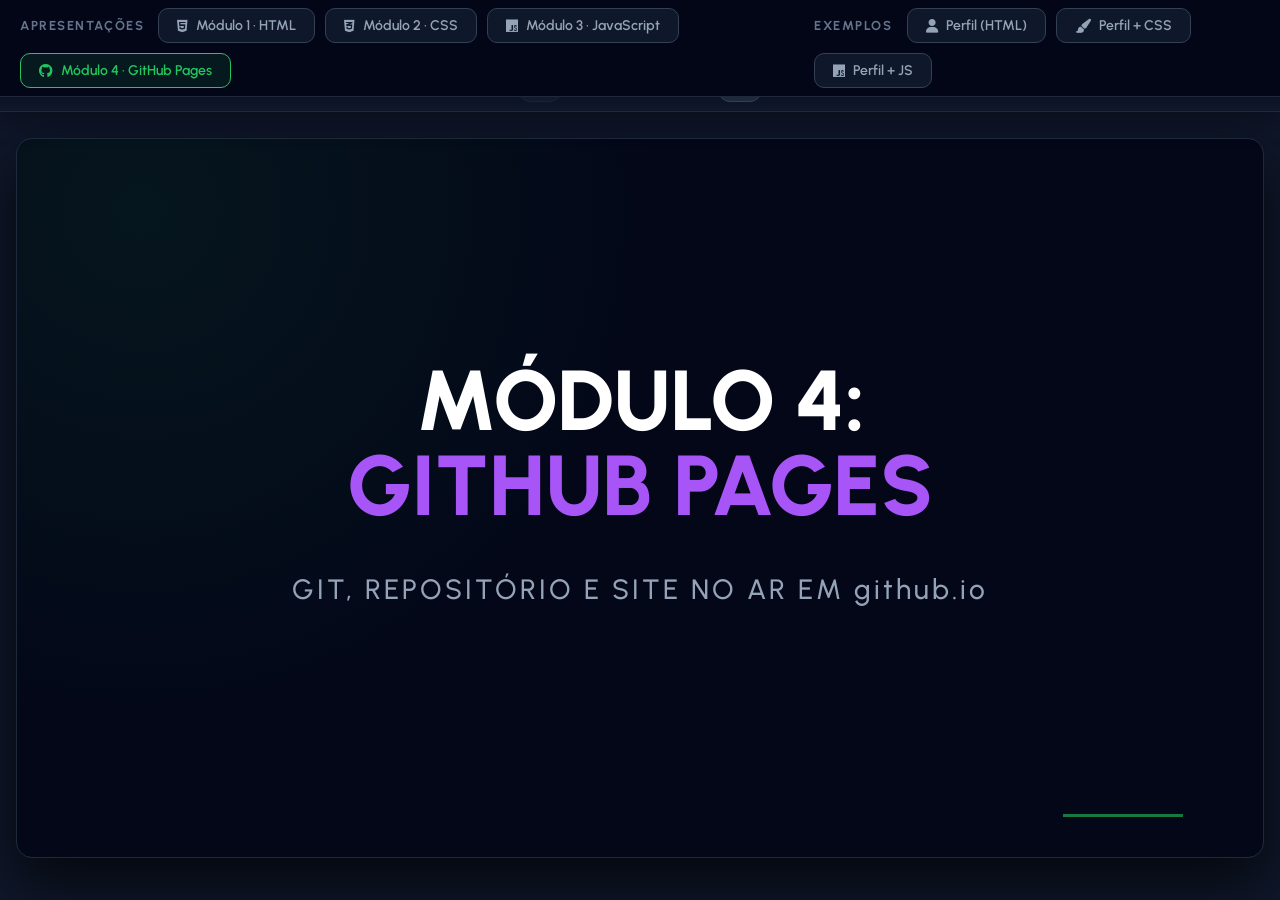
<file: GitHub-Pages.html>
<!DOCTYPE html>
<html lang="pt-br">
<head>
    <meta charset="UTF-8">
    <meta name="viewport" content="width=device-width, initial-scale=1.0">
    <link rel="icon" href="favicon.svg" type="image/svg+xml">
    <title>Módulo 4: GitHub Pages — Publicar seu site — Apresentação</title>
    <link rel="preconnect" href="https://fonts.googleapis.com">
    <link rel="preconnect" href="https://fonts.gstatic.com" crossorigin>
    <link href="https://fonts.googleapis.com/css2?family=Urbanist:wght@400;500;700;800&family=JetBrains+Mono:wght@400;700&display=swap" rel="stylesheet">
    <link rel="stylesheet" href="https://cdnjs.cloudflare.com/ajax/libs/font-awesome/6.5.1/css/all.min.css">
    <link rel="stylesheet" href="styles.css">
</head>
<body>

<header class="site-header" role="banner">
  <input type="checkbox" id="site-nav-toggle" class="site-header__toggle">
  <div class="site-header__bar">
    <label for="site-nav-toggle" class="site-header__burger">
      <span class="visually-hidden">Abrir ou fechar menu de navegação</span>
      <i class="fa-solid fa-bars site-header__burger-open" aria-hidden="true"></i>
      <i class="fa-solid fa-xmark site-header__burger-close" aria-hidden="true"></i>
    </label>
  </div>
  <nav class="site-header__panel" id="site-header-panel" aria-label="Navegação do curso">
    <div class="site-header__group">
      <span class="site-header__label">Apresentações</span>
      <a href="index.html" class="site-header__link"><i class="fa-brands fa-html5" aria-hidden="true"></i> Módulo 1 · HTML</a>
      <a href="CSS.html" class="site-header__link"><i class="fa-brands fa-css3-alt" aria-hidden="true"></i> Módulo 2 · CSS</a>
      <a href="JS.html" class="site-header__link"><i class="fa-brands fa-js" aria-hidden="true"></i> Módulo 3 · JavaScript</a>
      <a href="GitHub-Pages.html" class="site-header__link site-header__link--current" aria-current="page"><i class="fa-brands fa-github" aria-hidden="true"></i> Módulo 4 · GitHub Pages</a>
    </div>
    <div class="site-header__group">
      <span class="site-header__label">Exemplos</span>
      <a href="exemplos/html/index.html" class="site-header__link"><i class="fa-solid fa-user" aria-hidden="true"></i> Perfil (HTML)</a>
      <a href="exemplos/css/index.html" class="site-header__link"><i class="fa-solid fa-paintbrush" aria-hidden="true"></i> Perfil + CSS</a>
      <a href="exemplos/js/index.html" class="site-header__link"><i class="fa-brands fa-js" aria-hidden="true"></i> Perfil + JS</a>
    </div>
  </nav>
  <label for="site-nav-toggle" class="site-header__backdrop"><span class="visually-hidden">Fechar menu</span></label>
</header>

<nav class="slide-controls" aria-label="Navegação da apresentação">
  <button type="button" id="prev-slide" aria-label="Slide anterior"><i class="fa-solid fa-chevron-left" aria-hidden="true"></i></button>
  <span id="slide-counter" aria-live="polite"><span class="current">1</span> / <span id="slide-total">—</span></span>
  <button type="button" id="next-slide" aria-label="Próximo slide"><i class="fa-solid fa-chevron-right" aria-hidden="true"></i></button>
</nav>

<div class="slides-deck">

<div class="slide-container is-active" style="background: linear-gradient(rgba(2, 6, 23, 0.92), rgba(2, 6, 23, 0.92)), url('https://images.unsplash.com/photo-1451187580459-43490279c0fa?auto=format&fit=crop&w=1920&q=80'); background-size: cover;">
  <div class="content-area" style="align-items: center;">
    <h1>MÓDULO 4:<br><span style="color: #a855f7;">GITHUB PAGES</span></h1>
    <p style="font-size: 28px; color: #94a3b8; margin-top: 40px; letter-spacing: 3px; font-weight: 500;">GIT, REPOSITÓRIO E SITE NO AR EM github.io</p>
  </div>
</div>

<div class="slide-container">
    <div class="section-title-layout">
        <hr style="background: #a855f7;">
        <h2 style="color: #a855f7;">Do projeto local à URL pública</h2>
        <p>Você já tem HTML, CSS e JS — agora vamos versionar e publicar.</p>
    </div>
</div>

<div class="slide-container">
    <h2 class="slide-title">GIT <span style="color: #a855f7;">E</span> GITHUB</h2>
    <div class="content-area">
        <div class="two-column" style="align-items: start; gap: 32px;">
            <div>
                <p style="font-size: 20px; margin-top: 0;"><strong>Git</strong> é o controle de versão na sua máquina: histórico de alterações, branches e commits.</p>
                <p style="font-size: 20px;"><strong>GitHub</strong> é um serviço na nuvem que hospeda repositórios Git — backup, colaboração e (com <strong>Pages</strong>) hospedagem gratuita de site estático.</p>
            </div>
            <div class="tile-grid" style="grid-template-columns: 1fr;">
                <div class="tile" style="text-align: left; padding: 28px;"><i class="fa-solid fa-laptop-code" style="color: #a855f7;"></i><h3>LOCAL</h3><p>Pasta do projeto + pasta oculta <code class="code-inline">.git</code> com o histórico.</p></div>
            </div>
        </div>
    </div>
</div>

<div class="slide-container">
    <h2 class="slide-title">O QUE VOCÊ <span style="color: #a855f7;">PRECISA</span></h2>
    <div class="content-area">
        <ul style="font-size: 21px; line-height: 1.65; max-width: 800px;">
            <li style="margin-bottom: 14px;"><i class="fa-solid fa-check" style="color: #a855f7;"></i> Conta gratuita em <strong>github.com</strong>.</li>
            <li style="margin-bottom: 14px;"><i class="fa-solid fa-check" style="color: #a855f7;"></i> <strong>Git</strong> instalado no computador (<code class="code-inline">git --version</code> no terminal).</li>
            <li><i class="fa-solid fa-check" style="color: #a855f7;"></i> Terminal integrado ao editor (VS Code / Cursor: <code class="code-inline">Ctrl+`</code>) ou PowerShell / bash.</li>
        </ul>
        <p style="font-size: 18px; color: #94a3b8; margin-top: 24px;">Windows: instale o <strong>Git for Windows</strong>. macOS: <code class="code-inline">xcode-select --install</code> ou Git oficial.</p>
    </div>
</div>

<div class="slide-container">
    <div class="section-title-layout">
        <hr style="background: #a855f7;">
        <h2 style="color: #a855f7;">Revisão rápida de Git</h2>
        <p>Comandos que você usará o tempo todo.</p>
    </div>
</div>

<div class="slide-container">
    <h2 class="slide-title">CONFIGURAR <span style="color: #a855f7;">IDENTIDADE</span> (1×)</h2>
    <div class="content-area">
        <p style="font-size: 19px; color: #cbd5e1; margin-top: 0;">Antes do primeiro commit, diga ao Git quem você é (aparece no histórico).</p>
        <div class="code-window" style="max-width: 720px;">
            <div class="code-header"><div class="dot dot-red"></div><div class="dot dot-yellow"></div><div class="dot dot-green"></div><span style="margin-left:12px;color:#94a3b8;font-size:13px;">Terminal</span></div>
            <div class="code-content code-content--compact" style="font-size: 15px;">
                git config --global user.name <span class="val">"Seu Nome"</span><br>
                git config --global user.email <span class="val">"seu@email.com"</span>
            </div>
        </div>
        <p style="font-size: 16px; color: #94a3b8; margin-top: 14px;">Use o <strong>mesmo e-mail</strong> da conta GitHub (ou o e-mail privado que o GitHub gera em Settings → Emails) para os commits aparecerem no seu perfil.</p>
    </div>
</div>

<div class="slide-container">
    <h2 class="slide-title"><span style="color: #a855f7;">INIT</span> E <span style="color: #a855f7;">STATUS</span></h2>
    <div class="content-area">
        <p style="font-size: 19px; color: #cbd5e1; margin-top: 0;">Dentro da pasta do projeto:</p>
        <div class="code-window" style="max-width: 720px;">
            <div class="code-header"><div class="dot dot-red"></div><div class="dot dot-yellow"></div><div class="dot dot-green"></div></div>
            <div class="code-content code-content--compact" style="font-size: 15px;">
                git init<br>
                git status
            </div>
        </div>
        <ul style="font-size: 18px; margin-top: 18px;">
            <li><code class="code-inline">init</code> cria o repositório local (a pasta <code class="code-inline">.git</code>).</li>
            <li><code class="code-inline">status</code> mostra arquivos <em>untracked</em>, <em>modified</em> ou prontos para commit.</li>
        </ul>
    </div>
</div>

<div class="slide-container">
    <h2 class="slide-title"><span style="color: #a855f7;">ADD</span> E <span style="color: #a855f7;">COMMIT</span></h2>
    <div class="content-area">
        <p style="font-size: 19px; color: #cbd5e1; margin-top: 0;"><strong>Commit</strong> = snapshot com mensagem. Primeiro os arquivos entram na <em>staging area</em> com <code class="code-inline">add</code>.</p>
        <div class="code-window" style="max-width: 720px;">
            <div class="code-header"><div class="dot dot-red"></div><div class="dot dot-yellow"></div><div class="dot dot-green"></div></div>
            <div class="code-content code-content--compact" style="font-size: 15px;">
                git add .<br>
                <span class="comment"># ou arquivo específico: git add index.html</span><br><br>
                git commit -m <span class="val">"Primeira versão do site"</span>
            </div>
        </div>
        <p style="font-size: 16px; color: #94a3b8; margin-top: 14px;">Boas mensagens descrevem <strong>o que mudou</strong>, no imperativo: “Adiciona CSS do perfil”, “Corrige link do menu”.</p>
    </div>
</div>

<div class="slide-container">
    <h2 class="slide-title"><span style="color: #a855f7;">LOG</span> E <span style="color: #a855f7;">DIFF</span></h2>
    <div class="content-area">
        <div class="two-column" style="align-items: start; gap: 24px;">
            <div>
                <div class="code-window">
                    <div class="code-header"><div class="dot dot-red"></div><div class="dot dot-yellow"></div><div class="dot dot-green"></div></div>
                    <div class="code-content code-content--compact" style="font-size: 15px;">
                        git log --oneline<br>
                        git diff<br>
                        git diff --staged
                    </div>
                </div>
            </div>
            <ul style="font-size: 18px; margin: 0; padding-left: 1.2rem;">
                <li style="margin-bottom: 10px;"><code class="code-inline">log</code> — histórico de commits (hash + mensagem).</li>
                <li style="margin-bottom: 10px;"><code class="code-inline">diff</code> — alterações ainda não adicionadas ao stage.</li>
                <li><code class="code-inline">diff --staged</code> — o que vai entrar no próximo commit.</li>
            </ul>
        </div>
    </div>
</div>

<div class="slide-container">
    <h2 class="slide-title">BRANCH <span style="color: #a855f7;">MAIN</span></h2>
    <div class="content-area">
        <p style="font-size: 19px; color: #cbd5e1; margin-top: 0;">Repositórios novos costumam usar a branch principal <code class="code-inline">main</code>. Se o Git criar <code class="code-inline">master</code>, você pode renomear:</p>
        <div class="code-window" style="max-width: 560px;">
            <div class="code-header"><div class="dot dot-red"></div><div class="dot dot-yellow"></div><div class="dot dot-green"></div></div>
            <div class="code-content code-content--compact" style="font-size: 15px;">
                git branch -M main
            </div>
        </div>
        <p style="font-size: 17px; color: #94a3b8; margin-top: 16px;"><code class="code-inline">git branch</code> lista branches; <code class="code-inline">git switch nome</code> troca de branch (fluxos maiores — aqui só precisamos da <code class="code-inline">main</code>).</p>
    </div>
</div>

<div class="slide-container">
    <h2 class="slide-title"><span style="color: #a855f7;">REMOTE</span>, <span style="color: #a855f7;">PUSH</span> E <span style="color: #a855f7;">PULL</span></h2>
    <div class="content-area">
        <p style="font-size: 18px; color: #cbd5e1; margin-top: 0;"><strong>Remote</strong> = cópia no GitHub. Depois de criar o repositório vazio no site, conecte e envie:</p>
        <div class="code-window" style="max-width: 720px;">
            <div class="code-header"><div class="dot dot-red"></div><div class="dot dot-yellow"></div><div class="dot dot-green"></div></div>
            <div class="code-content code-content--compact" style="font-size: 13px; line-height: 1.5;">
                git remote add origin https://github.com/<span class="val">USUARIO</span>/<span class="val">repositorio</span>.git<br>
                git push -u origin main
            </div>
        </div>
        <p style="font-size: 17px; color: #94a3b8; margin-top: 14px;"><code class="code-inline">pull</code> traz alterações do remoto: <code class="code-inline">git pull origin main</code> — útil em equipe ou entre dois computadores.</p>
    </div>
</div>

<div class="slide-container">
    <h2 class="slide-title">CLONE E <span style="color: #a855f7;">.GITIGNORE</span></h2>
    <div class="content-area">
        <div class="two-column" style="align-items: start; gap: 28px;">
            <div>
                <p style="font-size: 18px; margin-top: 0;"><strong>Clone</strong> baixa um repositório existente:</p>
                <div class="code-window">
                    <div class="code-header"><div class="dot dot-red"></div><div class="dot dot-yellow"></div><div class="dot dot-green"></div></div>
                    <div class="code-content code-content--compact" style="font-size: 14px;">
                        git clone https://github.com/USUARIO/repo.git
                    </div>
                </div>
            </div>
            <div>
                <p style="font-size: 18px; margin-top: 0;">Arquivo <code class="code-inline">.gitignore</code> lista o que o Git <strong>não</strong> deve versionar:</p>
                <div class="code-window">
                    <div class="code-header"><div class="dot dot-red"></div><div class="dot dot-yellow"></div><div class="dot dot-green"></div></div>
                    <div class="code-content code-content--compact" style="font-size: 14px;">
                        .DS_Store<br>
                        Thumbs.db<br>
                        *.log<br>
                        node_modules/
                    </div>
                </div>
            </div>
        </div>
    </div>
</div>

<div class="slide-container">
    <div class="section-title-layout">
        <hr style="background: #a855f7;">
        <h2 style="color: #a855f7;">GitHub Pages</h2>
        <p>Hospedar HTML/CSS/JS direto do repositório.</p>
    </div>
</div>

<div class="slide-container">
    <h2 class="slide-title">CRIAR O <span style="color: #a855f7;">REPOSITÓRIO</span></h2>
    <div class="content-area">
        <ul style="font-size: 20px; line-height: 1.6; max-width: 820px;">
            <li style="margin-bottom: 12px;">No GitHub: <strong>New repository</strong> → nome (ex.: <code class="code-inline">meu-portfolio</code>) → visibilidade <strong>Public</strong> (Pages gratuito em público; contas pagas podem usar privado com Pages).</li>
            <li style="margin-bottom: 12px;">Pode marcar <strong>Add a README</strong> ou deixar vazio se já vai dar <code class="code-inline">push</code> da pasta local.</li>
            <li>Copie a URL HTTPS do repositório (botão verde <strong>Code</strong>).</li>
        </ul>
    </div>
</div>

<div class="slide-container">
    <h2 class="slide-title">PRIMEIRO <span style="color: #a855f7;">ENVIO</span></h2>
    <div class="content-area">
        <p style="font-size: 17px; color: #94a3b8; margin-top: 0;">Fluxo típico: projeto já na pasta → commits locais → ligar ao GitHub → push.</p>
        <div class="code-window" style="max-width: 720px;">
            <div class="code-header"><div class="dot dot-red"></div><div class="dot dot-yellow"></div><div class="dot dot-green"></div></div>
            <div class="code-content code-content--compact" style="font-size: 12px; line-height: 1.45;">
                cd pasta-do-seu-site<br>
                git init<br>
                git add .<br>
                git commit -m <span class="val">"Site inicial"</span><br>
                git branch -M main<br>
                git remote add origin https://github.com/<span class="val">USUARIO</span>/<span class="val">repo</span>.git<br>
                git push -u origin main
            </div>
        </div>
        <p style="font-size: 16px; color: #94a3b8; margin-top: 12px;">Na primeira vez, o Git pode pedir login: use <strong>Personal Access Token</strong> (GitHub → Settings → Developer settings) no lugar da senha, ou faça login pelo <strong>Git Credential Manager</strong>.</p>
    </div>
</div>

<div class="slide-container">
    <h2 class="slide-title">ATIVAR O <span style="color: #a855f7;">PAGES</span></h2>
    <div class="content-area">
        <ol style="font-size: 20px; line-height: 1.65; max-width: 820px;">
            <li style="margin-bottom: 12px;">Abra o repositório no GitHub → <strong>Settings</strong>.</li>
            <li style="margin-bottom: 12px;">Menu lateral → <strong>Pages</strong> (em “Code and automation”).</li>
            <li style="margin-bottom: 12px;"><strong>Source</strong>: <em>Deploy from a branch</em>.</li>
            <li><strong>Branch</strong>: <code class="code-inline">main</code> e pasta <code class="code-inline">/ (root)</code> — ou <code class="code-inline">/docs</code> se seu <code class="code-inline">index.html</code> estiver dentro de uma pasta <code class="code-inline">docs</code>.</li>
        </ol>
        <p style="font-size: 17px; color: #94a3b8;">Salve. Em até alguns minutos o site fica disponível na URL pública.</p>
    </div>
</div>

<div class="slide-container">
    <h2 class="slide-title">QUAL É A <span style="color: #a855f7;">URL</span>?</h2>
    <div class="content-area">
        <p style="font-size: 22px; color: #e2e8f0;">Projeto em repositório normal:</p>
        <p style="font-size: 26px; font-family: 'JetBrains Mono', monospace; color: #a855f7;">https://<strong>USUARIO</strong>.github.io/<strong>nome-do-repo</strong>/</p>
        <p style="font-size: 18px; color: #94a3b8; margin-top: 24px;">Se o repositório se chama <code class="code-inline">USUARIO.github.io</code> (nome especial), o site fica em <code class="code-inline">https://USUARIO.github.io/</code> — útil para domínio curto.</p>
        <p style="font-size: 17px; color: #94a3b8;">A página inicial deve ser <code class="code-inline">index.html</code> na pasta escolhida (raiz ou <code class="code-inline">docs</code>).</p>
    </div>
</div>

<div class="slide-container">
    <h2 class="slide-title">ATUALIZAR O <span style="color: #a855f7;">SITE</span></h2>
    <div class="content-area">
        <p style="font-size: 19px; color: #cbd5e1; margin-top: 0;">Sempre que alterar arquivos localmente:</p>
        <div class="code-window" style="max-width: 560px;">
            <div class="code-header"><div class="dot dot-red"></div><div class="dot dot-yellow"></div><div class="dot dot-green"></div></div>
            <div class="code-content code-content--compact" style="font-size: 15px;">
                git add .<br>
                git commit -m <span class="val">"Descreve a mudança"</span><br>
                git push
            </div>
        </div>
        <p style="font-size: 17px; color: #94a3b8; margin-top: 14px;">O GitHub Pages regenera o site em cerca de <strong>1 a 3 minutos</strong>. Atualize o navegador com cache limpo (<code class="code-inline">Ctrl+F5</code>) se não vir a mudança.</p>
    </div>
</div>

<div class="slide-container">
    <h2 class="slide-title">PROBLEMAS <span style="color: #a855f7;">COMUNS</span></h2>
    <div class="content-area">
        <ul style="font-size: 19px; line-height: 1.55; max-width: 820px;">
            <li style="margin-bottom: 12px;"><strong>404</strong> — caminho errado; em subpastas, links relativos devem bater com a estrutura publicada.</li>
            <li style="margin-bottom: 12px;"><strong>Maiúsculas</strong> — no GitHub (Linux) <code class="code-inline">Foto.jpg</code> ≠ <code class="code-inline">foto.jpg</code>. Use sempre o mesmo nome que no disco.</li>
            <li style="margin-bottom: 12px;"><strong>HTTPS</strong> — misturar recursos <code class="code-inline">http://</code> em página <code class="code-inline">https://</code> pode ser bloqueado (conteúdo misto).</li>
            <li><strong>Branch</strong> — Pages apontando para branch ou pasta errada; confira em Settings → Pages.</li>
        </ul>
    </div>
</div>

<div class="slide-container">
    <h2 class="slide-title">CHECKLIST DE <span style="color: #a855f7;">PUBLICAÇÃO</span></h2>
    <div class="content-area">
        <ul style="font-size: 19px;">
            <li><i class="fa-solid fa-check" style="color: #a855f7;"></i> <code class="code-inline">index.html</code> na raiz (ou em <code class="code-inline">docs/</code> se for essa opção).</li>
            <li><i class="fa-solid fa-check" style="color: #a855f7;"></i> Caminhos para CSS/JS/imagens <strong>relativos</strong> ao HTML (ex.: <code class="code-inline">styles.css</code>, <code class="code-inline">./exemplos/...</code>).</li>
            <li><i class="fa-solid fa-check" style="color: #a855f7;"></i> Repositório <strong>Public</strong> (ou plano com Pages em repo privado).</li>
            <li><i class="fa-solid fa-check" style="color: #a855f7;"></i> Pages ligado à branch <code class="code-inline">main</code> e pasta correta.</li>
            <li><i class="fa-solid fa-check" style="color: #a855f7;"></i> Testar a URL <code class="code-inline">.github.io</code> no celular ou aba anônima.</li>
        </ul>
    </div>
</div>

<div class="slide-container">
  <div class="content-area" style="text-align: center; align-items: center;">
    <h2 style="font-size: 56px; color: #22c55e; margin-bottom: 8px;">PARABÉNS!</h2>
    <p style="margin-top: 20px; font-size: 22px; font-weight: 600; color: #e2e8f0; max-width: 820px;">Você uniu <strong>HTML</strong>, <strong>CSS</strong> e <strong>JavaScript</strong> num projeto real — e agora sabe colocá-lo no ar com <strong>GitHub Pages</strong>.</p>
    <p style="margin-top: 20px; font-size: 18px; color: #94a3b8; line-height: 1.6; max-width: 800px;">Seu trabalho deixa de ser só uma pasta no PC: vira um link que mostra o que você fez. Cada <code class="code-inline">push</code> atualiza a vitrine; é um passo concreto na sua jornada como dev.</p>
    <p style="margin-top: 28px; font-size: 17px; color: #64748b;">Guia oficial do Pages: <a href="https://docs.github.com/pages" style="color: #a855f7; font-weight: 600; text-decoration: none;" target="_blank" rel="noopener noreferrer">docs.github.com/pages</a></p>
  </div>
</div>

</div>

<script src="script.js"></script>
</body>
</html>
</file>
<file: styles.css>
/* 1. SETUP E ESTILO GLOBAL */
* { box-sizing: border-box; }
body {
  background-color: #0f172a;
  margin: 0;
  min-height: 100vh;
  padding: 0;
  padding-top: 112px;
  display: flex;
  flex-direction: column;
  align-items: center;
}
/* Páginas de exemplo (só header global, sem barra de slides) */
body.page-exemplo {
  padding-top: 48px;
  display: block;
  align-items: unset;
  width: 100%;
  background: #ffffff;
  color: #0f172a;
}
/* Tipografia do conteúdo do tutorial (só na página “Perfil + CSS”; HTML puro usa só o padrão do navegador) */
body.page-exemplo:not(.exemplo-html-puro) .perfil-hero h1 {
  font-size: clamp(1.75rem, 4vw, 2.25rem);
  font-weight: 700;
  color: #0f172a;
  margin: 0;
  text-align: center;
  text-transform: none;
  letter-spacing: normal;
  line-height: 1.2;
}
body.page-exemplo:not(.exemplo-html-puro) main {
  max-width: 720px;
  margin: 0 auto;
  padding: 1.5rem 1.25rem 2rem;
}
body.page-exemplo:not(.exemplo-html-puro) section {
  margin-bottom: 1.75rem;
}
body.page-exemplo:not(.exemplo-html-puro) main p,
body.page-exemplo:not(.exemplo-html-puro) main li {
  font-size: 1.0625rem;
  line-height: 1.65;
  color: #334155;
}
body.page-exemplo:not(.exemplo-html-puro) main ul {
  margin: 0;
  padding-left: 1.25rem;
}
body.page-exemplo:not(.exemplo-html-puro) section img {
  max-width: 200px;
  height: auto;
  display: block;
  margin-top: 1rem;
}
/* Navegação entre apresentações (HTML / CSS) */
.site-header {
  position: fixed;
  top: 0;
  left: 0;
  right: 0;
  z-index: 1001;
  display: flex;
  align-items: center;
  justify-content: space-between;
  gap: 16px;
  min-height: 48px;
  padding: 8px 20px;
  background: #020617;
  border-bottom: 1px solid #1e293b;
  font-family: 'Urbanist', sans-serif;
}
.site-header__group {
  display: flex;
  align-items: center;
  flex-wrap: wrap;
  gap: 10px;
}
.site-header__label {
  font-size: 13px;
  font-weight: 700;
  letter-spacing: 0.12em;
  text-transform: uppercase;
  color: #64748b;
  margin-right: 4px;
}
.site-header__link {
  display: inline-flex;
  align-items: center;
  gap: 8px;
  padding: 8px 18px;
  border-radius: 10px;
  border: 1px solid #334155;
  background: #0f172a;
  color: #94a3b8;
  text-decoration: none;
  font-size: 14px;
  font-weight: 600;
  transition: background 0.2s, border-color 0.2s, color 0.2s;
}
.site-header__link:hover {
  background: #1e293b;
  border-color: #475569;
  color: #e2e8f0;
}
.site-header__link--current {
  border-color: #22c55e;
  color: #22c55e;
  background: rgba(34, 197, 94, 0.1);
  pointer-events: none;
}

.visually-hidden {
  position: absolute;
  width: 1px;
  height: 1px;
  padding: 0;
  margin: -1px;
  overflow: hidden;
  clip: rect(0, 0, 0, 0);
  white-space: nowrap;
  border: 0;
}

/* Menu hambúrguer (mobile): checkbox controla painel lateral */
.site-header__toggle {
  position: absolute;
  width: 1px;
  height: 1px;
  padding: 0;
  margin: -1px;
  overflow: hidden;
  clip: rect(0, 0, 0, 0);
  white-space: nowrap;
  border: 0;
}
.site-header__bar {
  display: none;
}
.site-header__burger {
  display: inline-flex;
  align-items: center;
  justify-content: center;
  width: 44px;
  height: 44px;
  border-radius: 10px;
  border: 1px solid #334155;
  background: #0f172a;
  color: #22c55e;
  cursor: pointer;
  flex-shrink: 0;
}
.site-header__burger-close {
  display: none;
  font-size: 1.35rem;
}
.site-header__burger-open {
  font-size: 1.2rem;
}
.site-header__backdrop {
  display: none;
}
.site-header__panel {
  display: flex;
  flex: 1;
  align-items: center;
  justify-content: space-between;
  gap: 16px;
  min-width: 0;
}

@media (min-width: 769px) {
  .site-header__toggle {
    display: none;
  }
}

@media (max-width: 768px) {
  .site-header__bar {
    display: flex;
    justify-content: flex-end;
    align-items: center;
    width: 100%;
    padding: 8px 12px;
    box-sizing: border-box;
    border-bottom: 1px solid #1e293b;
    background: #020617;
  }
  .site-header__burger {
    display: inline-flex;
  }
  #site-nav-toggle:checked + .site-header__bar .site-header__burger-open {
    display: none;
  }
  #site-nav-toggle:checked + .site-header__bar .site-header__burger-close {
    display: inline-block;
  }
  .site-header {
    flex-direction: column;
    align-items: stretch;
    padding: 0;
    gap: 0;
  }
  .site-header__panel {
    position: fixed;
    top: 53px;
    left: 0;
    bottom: 0;
    width: min(20rem, 92vw);
    max-width: 100%;
    flex-direction: column;
    align-items: stretch;
    justify-content: flex-start;
    gap: 20px;
    padding: 16px 14px 24px;
    overflow-y: auto;
    -webkit-overflow-scrolling: touch;
    background: #020617;
    border-right: 1px solid #1e293b;
    box-shadow: 8px 0 40px rgba(0, 0, 0, 0.45);
    z-index: 1003;
    transform: translateX(-105%);
    transition: transform 0.28s ease;
  }
  #site-nav-toggle:checked ~ .site-header__panel {
    transform: translateX(0);
  }
  .site-header__backdrop {
    display: block;
    position: fixed;
    inset: 0;
    z-index: 1002;
    background: rgba(2, 6, 23, 0.55);
    backdrop-filter: blur(2px);
    opacity: 0;
    pointer-events: none;
    transition: opacity 0.25s ease;
    cursor: pointer;
  }
  #site-nav-toggle:checked ~ .site-header__backdrop {
    opacity: 1;
    pointer-events: auto;
  }
  .site-header__group {
    flex-direction: column;
    align-items: stretch;
    width: 100%;
  }
  .site-header__label {
    width: 100%;
    margin-bottom: 6px;
    margin-right: 0;
  }
  .site-header__link {
    width: 100%;
    justify-content: flex-start;
    box-sizing: border-box;
  }
}

@media (min-width: 769px) {
  .site-header__bar {
    display: none !important;
  }
  .site-header__backdrop {
    display: none !important;
  }
  .site-header__panel {
    position: static !important;
    transform: none !important;
    flex-direction: row !important;
    width: auto !important;
    max-width: none !important;
    padding: 0 !important;
    overflow: visible !important;
    border: none !important;
    box-shadow: none !important;
    background: transparent !important;
    top: auto !important;
    left: auto !important;
    bottom: auto !important;
  }
}

@media (max-width: 768px) {
  html:has(#site-nav-toggle:checked),
  body:has(#site-nav-toggle:checked) {
    overflow: hidden;
  }
}

/* Botão nos slides finais → exemplos */
.slide-example-btn {
  display: inline-flex;
  align-items: center;
  justify-content: center;
  gap: 10px;
  margin-top: 28px;
  padding: 16px 32px;
  font-family: 'Urbanist', sans-serif;
  font-size: 18px;
  font-weight: 700;
  color: #020617;
  background: #22c55e;
  border: 2px solid #4ade80;
  border-radius: 14px;
  text-decoration: none;
  cursor: pointer;
  transition: background 0.2s, transform 0.15s, box-shadow 0.2s;
  box-shadow: 0 8px 24px rgba(34, 197, 94, 0.35);
}
.slide-example-btn:hover {
  background: #4ade80;
  transform: translateY(-2px);
  box-shadow: 0 12px 28px rgba(34, 197, 94, 0.45);
}
/* Barra de navegação dos slides */
.slide-controls {
  position: fixed;
  top: 48px;
  left: 0;
  right: 0;
  z-index: 1000;
  display: flex;
  align-items: center;
  justify-content: center;
  gap: 28px;
  height: 64px;
  padding: 0 24px;
  background: linear-gradient(180deg, #020617 0%, #0f172a 100%);
  border-bottom: 1px solid #1e293b;
  box-shadow: 0 8px 24px rgba(0, 0, 0, 0.35);
  font-family: 'Urbanist', sans-serif;
}
.slide-controls button {
  display: inline-flex;
  align-items: center;
  justify-content: center;
  width: 44px;
  height: 44px;
  border: 1px solid #334155;
  border-radius: 12px;
  background: #1e293b;
  color: #22c55e;
  cursor: pointer;
  font-size: 18px;
  transition: background 0.2s, border-color 0.2s, color 0.2s, transform 0.15s;
}
.slide-controls button:hover:not(:disabled) {
  background: #334155;
  border-color: #22c55e;
  color: #4ade80;
}
.slide-controls button:active:not(:disabled) {
  transform: scale(0.96);
}
.slide-controls button:disabled {
  opacity: 0.35;
  cursor: not-allowed;
}
#slide-counter {
  min-width: 100px;
  text-align: center;
  font-size: 15px;
  font-weight: 600;
  letter-spacing: 0.06em;
  color: #94a3b8;
  user-select: none;
}
#slide-counter .current { color: #22c55e; }
.slides-deck {
  flex: 1;
  display: flex;
  align-items: center;
  justify-content: center;
  width: 100%;
  padding: 24px 16px 40px;
  min-height: calc(100vh - 112px);
}
.slides-deck .slide-container {
  display: none;
}
.slides-deck .slide-container.is-active {
  display: flex;
}
.slide-container {
  align-items: center;
  background-color: #020617;
  border-radius: 16px;
  box-shadow: 0 25px 60px rgba(0, 0, 0, 0.7);
  display: flex;
  flex-direction: column;
  font-family: 'Urbanist', sans-serif;
  height: 720px;
  justify-content: center;
  overflow: hidden;
  padding: 60px 80px;
  position: relative;
  width: 1280px;
  color: #f8fafc;
  border: 1px solid #1e293b;
}
/* DECORAÇÃO DE FUNDO */
.slide-container::before {
  content: '';
  position: absolute;
  top: 0; left: 0; width: 100%; height: 100%;
  background: radial-gradient(circle at 10% 10%, rgba(34, 197, 94, 0.08) 0%, transparent 40%);
  z-index: 0;
}
.slide-container::after {
  content: '';
  position: absolute;
  bottom: 40px; right: 80px;
  width: 120px; height: 3px;
  background: #22c55e;
  opacity: 0.6;
}
.slide-container > * { position: relative; z-index: 1; }
/* 2. TIPOGRAFIA (somente dentro dos slides — não afeta exemplos) */
.slides-deck h1 { font-size: 85px; font-weight: 800; line-height: 1; text-transform: uppercase; color: #fff; text-align: center; margin: 0; }
.slides-deck h1 span { color: #22c55e; }
.slide-title { font-size: 44px; font-weight: 700; margin-bottom: 40px; width: 100%; text-align: left; border-left: 8px solid #22c55e; padding-left: 25px; text-transform: uppercase; letter-spacing: 1px; }
.slides-deck p,
.slides-deck li,
.slides-deck td,
.slides-deck th { font-size: 22px; line-height: 1.5; color: #94a3b8; }
.slides-deck strong { color: #22c55e; }
/* 3. CODE WINDOW (INTERATIVO) */
.code-window { background-color: #0f172a; border-radius: 12px; border: 1px solid #334155; box-shadow: 0 15px 35px rgba(0,0,0,0.5); font-family: 'JetBrains Mono', monospace; overflow: hidden; width: 100%; margin-top: 10px; }
.code-header { background-color: #1e293b; padding: 12px 20px; display: flex; gap: 10px; border-bottom: 1px solid #334155; }
.dot { width: 14px; height: 14px; border-radius: 50%; }
.dot-red { background: #ff5f56; }
.dot-yellow { background: #ffbd2e; }
.dot-green { background: #27c93f; }
.code-content { padding: 30px; font-size: 20px; color: #cbd5e1; line-height: 1.6; }
/* Blocos de código longos (ex.: tabela HTML completa) */
.code-content.code-content--compact {
  padding: 20px 26px;
  font-size: 15px;
  line-height: 1.45;
}
.tag { color: #f472b6; }
.attr { color: #fbbf24; }
.val { color: #22c55e; }
.comment { color: #64748b; font-style: italic; }
/* 4. LAYOUTS */
.content-area { display: flex; flex-direction: column; flex-grow: 1; justify-content: center; width: 100%; }
.two-column { display: grid; grid-template-columns: 1fr 1fr; gap: 50px; width: 100%; align-items: center; }
.two-column.tiles-equal-height {
  align-items: stretch;
}
.two-column.tiles-equal-height .tile {
  display: flex;
  flex-direction: column;
  height: 100%;
}
.image-wrapper { border-radius: 16px; overflow: hidden; border: 1px solid #334155; height: 450px; }
.image-wrapper img { width: 100%; height: 100%; object-fit: cover; }
.image-wrapper.contain img { object-fit: contain; background: #0f172a; padding: 20px; }
.tile-grid { display: grid; grid-template-columns: repeat(3, 1fr); gap: 25px; width: 100%; }
.tile { background: #1e293b; padding: 40px; border-radius: 16px; text-align: center; border: 1px solid #334155; }
.tile i { font-size: 45px; color: #22c55e; margin-bottom: 25px; }
.section-title-layout { text-align: center; }
.section-title-layout h2 { font-size: 65px; color: #22c55e; text-transform: uppercase; margin-bottom: 20px; }
.section-title-layout hr { width: 150px; height: 8px; background: #22c55e; border: none; margin: 0 auto 30px; }
.slides-deck table { width: 100%; border-collapse: collapse; }
.slides-deck th { text-align: left; color: #22c55e; padding: 20px; border-bottom: 3px solid #334155; font-size: 24px; text-transform: uppercase; }
.slides-deck td { padding: 20px; border-bottom: 1px solid #1e293b; color: #e2e8f0; font-size: 20px; }
/* Tabela de demonstração com tfoot (slide tfoot) */
.slide-tfoot-demo {
  margin-top: 4px;
  margin-bottom: 22px;
  width: 100%;
}
.slide-tfoot-demo caption {
  caption-side: top;
  padding-bottom: 8px;
  font-size: 19px;
  font-weight: 600;
  color: #cbd5e1;
  text-align: center;
}
.slide-tfoot-demo table {
  width: 100%;
  max-width: 720px;
  margin: 0 auto;
}
.slide-tfoot-demo tfoot tr {
  background: rgba(34, 197, 94, 0.12);
}
.slide-tfoot-demo tfoot th,
.slide-tfoot-demo tfoot td {
  border-top: 2px solid #22c55e;
  border-bottom: none;
  font-weight: 700;
  color: #f1f5f9;
}
.slide-tfoot-demo tfoot th {
  color: #22c55e;
}
.slide-tfoot-demo thead th {
  font-size: 20px;
  padding: 14px 16px;
}
.slide-tfoot-demo tbody td {
  font-size: 18px;
  padding: 12px 16px;
}
.slide-tfoot-demo tfoot th,
.slide-tfoot-demo tfoot td {
  padding: 12px 16px;
  font-size: 18px;
}
/* Código inline nos slides (ex.: JS.html) */
.code-inline {
  font-family: 'JetBrains Mono', ui-monospace, monospace;
  font-size: 0.95em;
  padding: 0.15em 0.4em;
  background: #1e293b;
  border-radius: 6px;
  border: 1px solid #334155;
  color: #fde68a;
}

/* Bloqueio: exemplos de perfil não aparecem em celular (telas estreitas) */
.exemplo-mobile-gate {
  display: none;
}
@media (max-width: 767px) {
  body.page-exemplo.exemplo-sem-mobile {
    overflow: hidden;
    height: 100vh;
    height: 100dvh;
    touch-action: none;
  }
  body.page-exemplo.exemplo-sem-mobile .exemplo-mobile-gate {
    display: flex;
    align-items: center;
    justify-content: center;
    position: fixed;
    inset: 0;
    z-index: 2147483647;
    padding: max(24px, env(safe-area-inset-top)) max(20px, env(safe-area-inset-right))
      max(24px, env(safe-area-inset-bottom)) max(20px, env(safe-area-inset-left));
    background: linear-gradient(165deg, #0f172a 0%, #020617 55%, #0f172a 100%);
    color: #e2e8f0;
    text-align: center;
    box-sizing: border-box;
    font-family: 'Urbanist', system-ui, -apple-system, BlinkMacSystemFont, sans-serif;
  }
  body.page-exemplo.exemplo-sem-mobile .exemplo-mobile-gate__card {
    max-width: 22rem;
    font-family: 'Urbanist', system-ui, -apple-system, BlinkMacSystemFont, sans-serif;
  }
  body.page-exemplo.exemplo-sem-mobile .exemplo-mobile-gate__card .exemplo-mobile-gate__icon {
    font-size: 2.75rem;
    color: #22c55e;
    margin-bottom: 1rem;
    display: block;
  }
  body.page-exemplo.exemplo-sem-mobile .exemplo-mobile-gate__card h2 {
    font-family: 'Urbanist', system-ui, sans-serif;
    font-size: 1.35rem;
    font-weight: 800;
    margin: 0 0 0.75rem;
    color: #f8fafc;
    line-height: 1.25;
  }
  body.page-exemplo.exemplo-sem-mobile .exemplo-mobile-gate__card p {
    font-family: 'Urbanist', system-ui, -apple-system, BlinkMacSystemFont, sans-serif;
    font-size: 1rem;
    line-height: 1.55;
    color: #94a3b8;
    margin: 0;
  }
  body.page-exemplo.exemplo-sem-mobile .exemplo-mobile-gate__card strong {
    font-family: inherit;
    font-weight: 700;
  }
}

/* Slides e UI das apresentações: mobile e tablets */
@media (max-width: 1024px) {
  .slide-container {
    width: min(100%, 1280px);
    height: auto;
    min-height: min(720px, 82vh);
    max-height: none;
    padding: clamp(28px, 4vw, 48px) clamp(20px, 4vw, 48px);
  }
  .slides-deck h1 {
    font-size: clamp(36px, 7vw, 72px);
  }
  .slide-title {
    font-size: clamp(22px, 4vw, 40px);
    margin-bottom: clamp(20px, 3vw, 40px);
    padding-left: clamp(12px, 2vw, 25px);
    border-left-width: clamp(4px, 1vw, 8px);
  }
  .slides-deck p,
  .slides-deck li,
  .slides-deck td,
  .slides-deck th {
    font-size: clamp(16px, 2.2vw, 21px);
  }
  .two-column {
    grid-template-columns: 1fr;
    gap: clamp(20px, 4vw, 36px);
    align-items: stretch;
  }
  .tile-grid {
    grid-template-columns: repeat(auto-fit, minmax(200px, 1fr));
    gap: clamp(14px, 3vw, 22px);
  }
  .tile {
    padding: clamp(22px, 4vw, 36px);
  }
  .tile i {
    font-size: clamp(32px, 6vw, 45px);
  }
  .image-wrapper {
    height: min(380px, 42vh);
    max-height: 420px;
  }
  .section-title-layout h2 {
    font-size: clamp(32px, 7vw, 56px);
  }
  .section-title-layout hr {
    width: clamp(80px, 20vw, 150px);
  }
  .code-content {
    font-size: clamp(14px, 1.8vw, 18px);
    padding: clamp(16px, 3vw, 28px);
  }
  .code-content.code-content--compact {
    font-size: clamp(11px, 1.5vw, 15px);
    padding: clamp(14px, 2vw, 22px);
  }
  .slide-container::after {
    right: clamp(16px, 5vw, 80px);
    bottom: clamp(16px, 4vw, 40px);
    width: clamp(60px, 15vw, 120px);
  }
}

@media (max-width: 768px) {
  body:not(.page-exemplo) {
    padding-top: max(56px, calc(env(safe-area-inset-top, 0px) + 48px));
    padding-bottom: calc(64px + env(safe-area-inset-bottom, 0px));
  }
  body.page-exemplo {
    padding-top: max(52px, calc(env(safe-area-inset-top, 0px) + 44px));
  }
  .slide-controls {
    top: auto;
    bottom: 0;
    left: 0;
    right: 0;
    height: auto;
    min-height: 56px;
    padding: 10px 16px calc(10px + env(safe-area-inset-bottom, 0px));
    border-bottom: none;
    border-top: 1px solid #1e293b;
    gap: 20px;
    box-shadow: 0 -8px 24px rgba(0, 0, 0, 0.35);
  }
  .slide-controls button {
    width: 48px;
    height: 48px;
    touch-action: manipulation;
  }
  #slide-counter {
    font-size: 14px;
    min-width: 88px;
  }
  .slides-deck {
    min-height: calc(100vh - 56px - 68px - env(safe-area-inset-top, 0px) - env(safe-area-inset-bottom, 0px));
    padding: 12px 10px 8px;
    align-items: flex-start;
  }
  .slide-container {
    min-height: auto;
    padding: 20px 14px 28px;
    border-radius: 12px;
    overflow-x: hidden;
    overflow-y: auto;
    -webkit-overflow-scrolling: touch;
    max-height: calc(100vh - 56px - 72px - env(safe-area-inset-top, 0px) - env(safe-area-inset-bottom, 0px));
  }
  .slides-deck h1 {
    font-size: clamp(26px, 9vw, 44px);
    line-height: 1.08;
  }
  .slide-title {
    font-size: clamp(17px, 4.5vw, 26px);
    letter-spacing: 0.02em;
  }
  .tile-grid {
    grid-template-columns: 1fr;
  }
  .slide-container .content-area {
    overflow-x: auto;
    -webkit-overflow-scrolling: touch;
    max-width: 100%;
  }
  .slides-deck th,
  .slides-deck td {
    padding: clamp(10px, 2vw, 18px);
    font-size: clamp(13px, 3.2vw, 18px);
  }
  .slide-example-btn {
    font-size: 16px;
    padding: 14px 22px;
    width: 100%;
    max-width: 100%;
    box-sizing: border-box;
  }
}

@media (max-width: 480px) {
  body:not(.page-exemplo) {
    padding-top: max(52px, calc(env(safe-area-inset-top, 0px) + 44px));
  }
  .slide-container {
    padding: 16px 12px 22px;
  }
}
</file>
